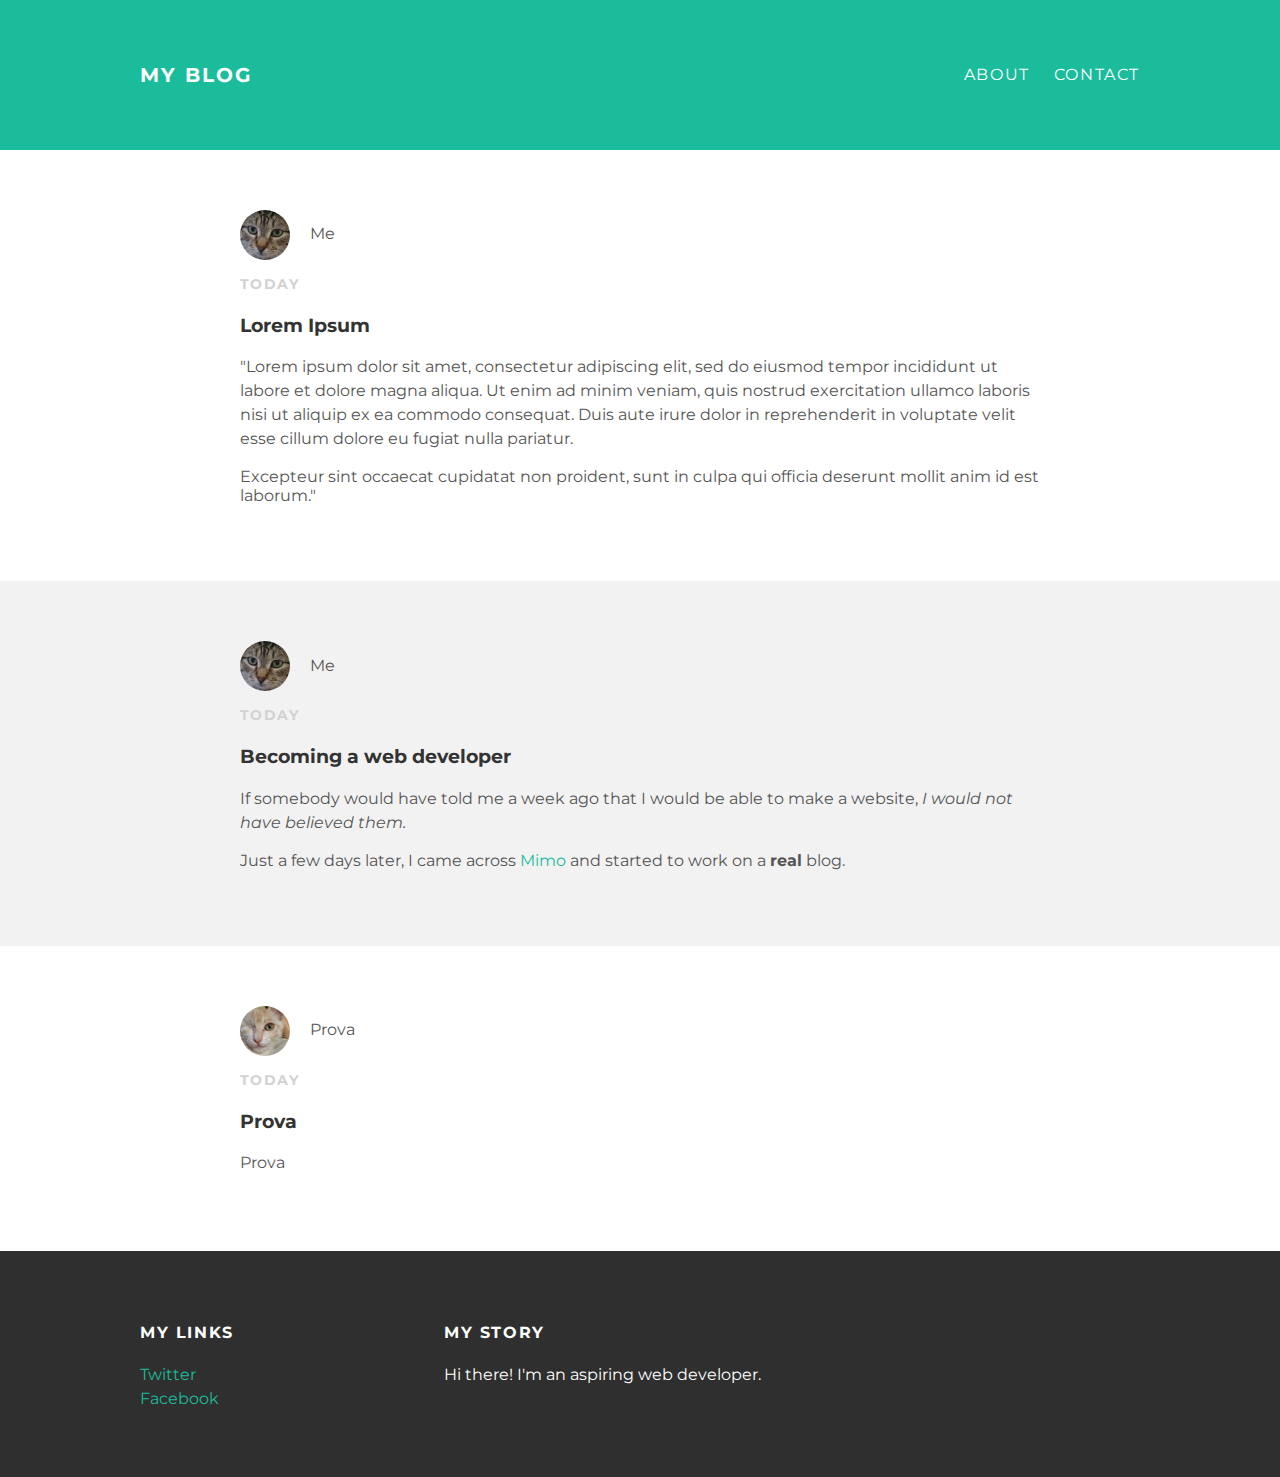
<file: index.html>
<!DOCTYPE html>
 <html>
<head>
  <title>My blog</title>
  <link rel="stylesheet"
  type="text/css"
  href="styles.css">
</head>
<body>
  <div id="header">
  <div class="container">
    <a id="header-title" href="index.html">My blog</a>
    <ul id="header-nav">
      <li><a href="about.html">About</a></li>
      <li><a href="mailto:dugsdghk@outlook.it">Contact</a></li>
    </ul>
  </div>
</div>
  <div id="content">
  <div class="post-container">
    <div class="post">
      <div class="post-author">
        <img src="me.png">
        <span>Me</span>
      </div>
      <p class="post-date">Today</p>
      <h3 class="post-title">
        Lorem Ipsum</h3>
        <div class="post-content">
          <p>
            "Lorem ipsum dolor sit amet, consectetur adipiscing elit, sed do eiusmod tempor incididunt ut labore et dolore magna aliqua. Ut enim ad minim veniam, quis nostrud exercitation ullamco laboris nisi ut aliquip ex ea commodo consequat. Duis aute irure dolor in reprehenderit in voluptate velit esse cillum dolore eu fugiat nulla pariatur.</em>
          </p>
          Excepteur sint occaecat cupidatat non proident, sunt in culpa qui officia deserunt mollit anim id est laborum."
        </p>
      </div>
    </div>
</div>
 <div class="post-container">
    <div class="post">
      <div class="post-author">
        <img src="me.png">
        <span>Me</span>
      </div>
      <p class="post-date">Today</p>
      <h3 class="post-title">
        Becoming a web developer</h3>
        <div class="post-content">
          <p>
            If somebody would have told me a week ago that I would be able to make a website, <em>I would not have believed them.</em>
          </p>
          Just a few days later, I came across <a href="https://getmimo.com/">Mimo</a> and started to work on a <b>real</b> blog.
        </p>
      </div>
    </div>
</div>
  <div class="post-container">
    <div class="post">
      <div class="post-author">
        <img src="me2.png">
        <span>Prova</span>
      </div>
      <p class="post-date">Today</p>
      <h3 class="post-title">
        Prova</h3>
        <div class="post-content">
          <p>
            Prova</p>
          </div>
        </div>
      </div>
    </div>
  <div id="footer">
    <div class="container">
      <div class="column">
        <h4>My Links</h4>
        <p>
          <a href="https://twitter.com/dugsdghk">Twitter</a>
          <br>
          <a href="https://www.facebook.com/marianna.dugs">Facebook</a>
        </p>
</div>
<div class="column">
  <h4>My Story</h4>
  <p>Hi there! I'm an aspiring web developer.
  </p>
</div>
</div>
</div>
</body>
</html>
</file>
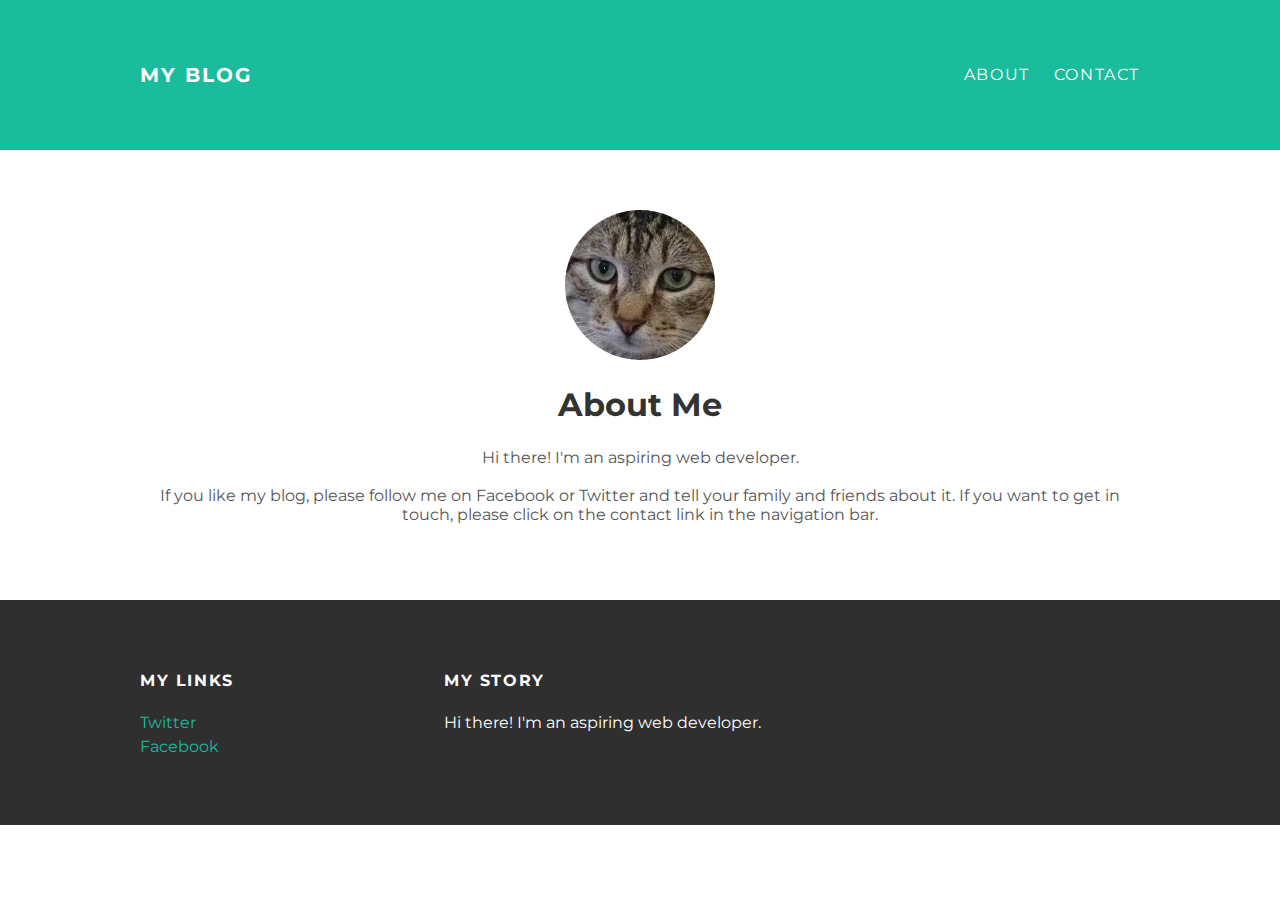
<file: about.html>
<!DOCTYPE html>
 <html>
<head>
  <title>My blog</title>
  <link rel="stylesheet"
  type="text/css"
  href="styles.css">
</head>
<body>
  <div id="header">
  <div class="container">
    <a id="header-title" href="index.html">My blog</a>
    <ul id="header-nav">
      <li><a href="about.html">About</a></li>
      <li><a href="mailto:dugsdghk@outlook.it">Contact</a></li>
    </ul>
  </div>
</div>
  <div id="content">
  <div class="container">
    <div class="about">
      <div class="about-author">
        <img src="me.png">
      </div> <!-- about-author -->
      <h1 class="post-title">About Me</h1>
        <div class="post-content">
          <p>Hi there! I'm an aspiring web developer.</p>
          </p>If you like my blog, please follow me on Facebook or Twitter and tell your family and friends about it. If you want to get in touch, please click on the contact link in the navigation bar.</p>
      </div> <!-- about-content -->
    </div> <!-- about -->
</div> <!-- container -->
</div> <!-- content -->
  <div id="footer">
    <div class="container">
      <div class="column">
        <h4>My Links</h4>
        <p>
          <a href="https://twitter.com/dugsdghk">Twitter</a>
          <br>
          <a href="https://www.facebook.com/marianna.dugs">Facebook</a>
        </p>
</div>
<div class="column">
  <h4>My Story</h4>
  <p>Hi there! I'm an aspiring web developer.
  </p>
</div>
</div>
</div>
</body>
</html>
</file>
<file: styles.css>
@import url(http://fonts.googleapis.com/css?family=Montserrat:400,700);
body {
  color:#555;
  margin: 0;

  font-family: 'Montserrat', sans-serif;
}
#header {
  background-color: #1abc9c;
  height: 150px;
  line-height: 150px;
}
#header a {
color: white;
text-decoration: none;
text-transform: uppercase;
letter-spacing: 0.1em;
}
#header a:hover {
  color: #222;
}
#header-title {
  display: block;
  float: left;

  font-size: 20px;
  font-weight: bold;
}
#header-nav {
  display: block;
  float: right;
  margin-top: 0;
}
#header-nav li {
  display: inline;
  padding-left: 20px;
}
.container {
  max-width: 1000px;
  margin: 0 auto;
}
#footer {
  background-color: #2f2f2f;
  padding: 50px 0;
}
.column {
  min-width: 300px;
  display: inline-block;
  vertical-align: top;
}
#footer h4 {
  color: white;
  text-transform: uppercase;
  letter-spacing: 0.1em;
}
#footer p {
  color:white;
}
a {
  color: #1abc9c;
  text-decoration: none;
}
a:hover {
  color: #F6A623;
}
.post-container:nth-child(even) {
  background-color: #f2f2f2;
}
.post {
  max-width: 800px;
  margin: 0 auto;
  padding: 60px 0;
}
.post-author img {
  width: 50px;
  height: 50px;
  vertical-align: middle;
}
.post-author span {
  margin-left: 16px;
}
.post-date {
  color: #D2D2D2;

  font-size: 14px;
  font-weight: bold;
  text-transform: uppercase;
  letter-spacing: 0.1em;
}
h1, h2, h3, h4 {
  color: #333;
}
p {
  line-height: 1.5;
}
.about {
  max-width: 800px
  margin: 0 auto;
  padding: 60px 0;
  text-align: center;
}
.post-author img,
.about-author img {
 border-radius: 50%;
}
</file>
